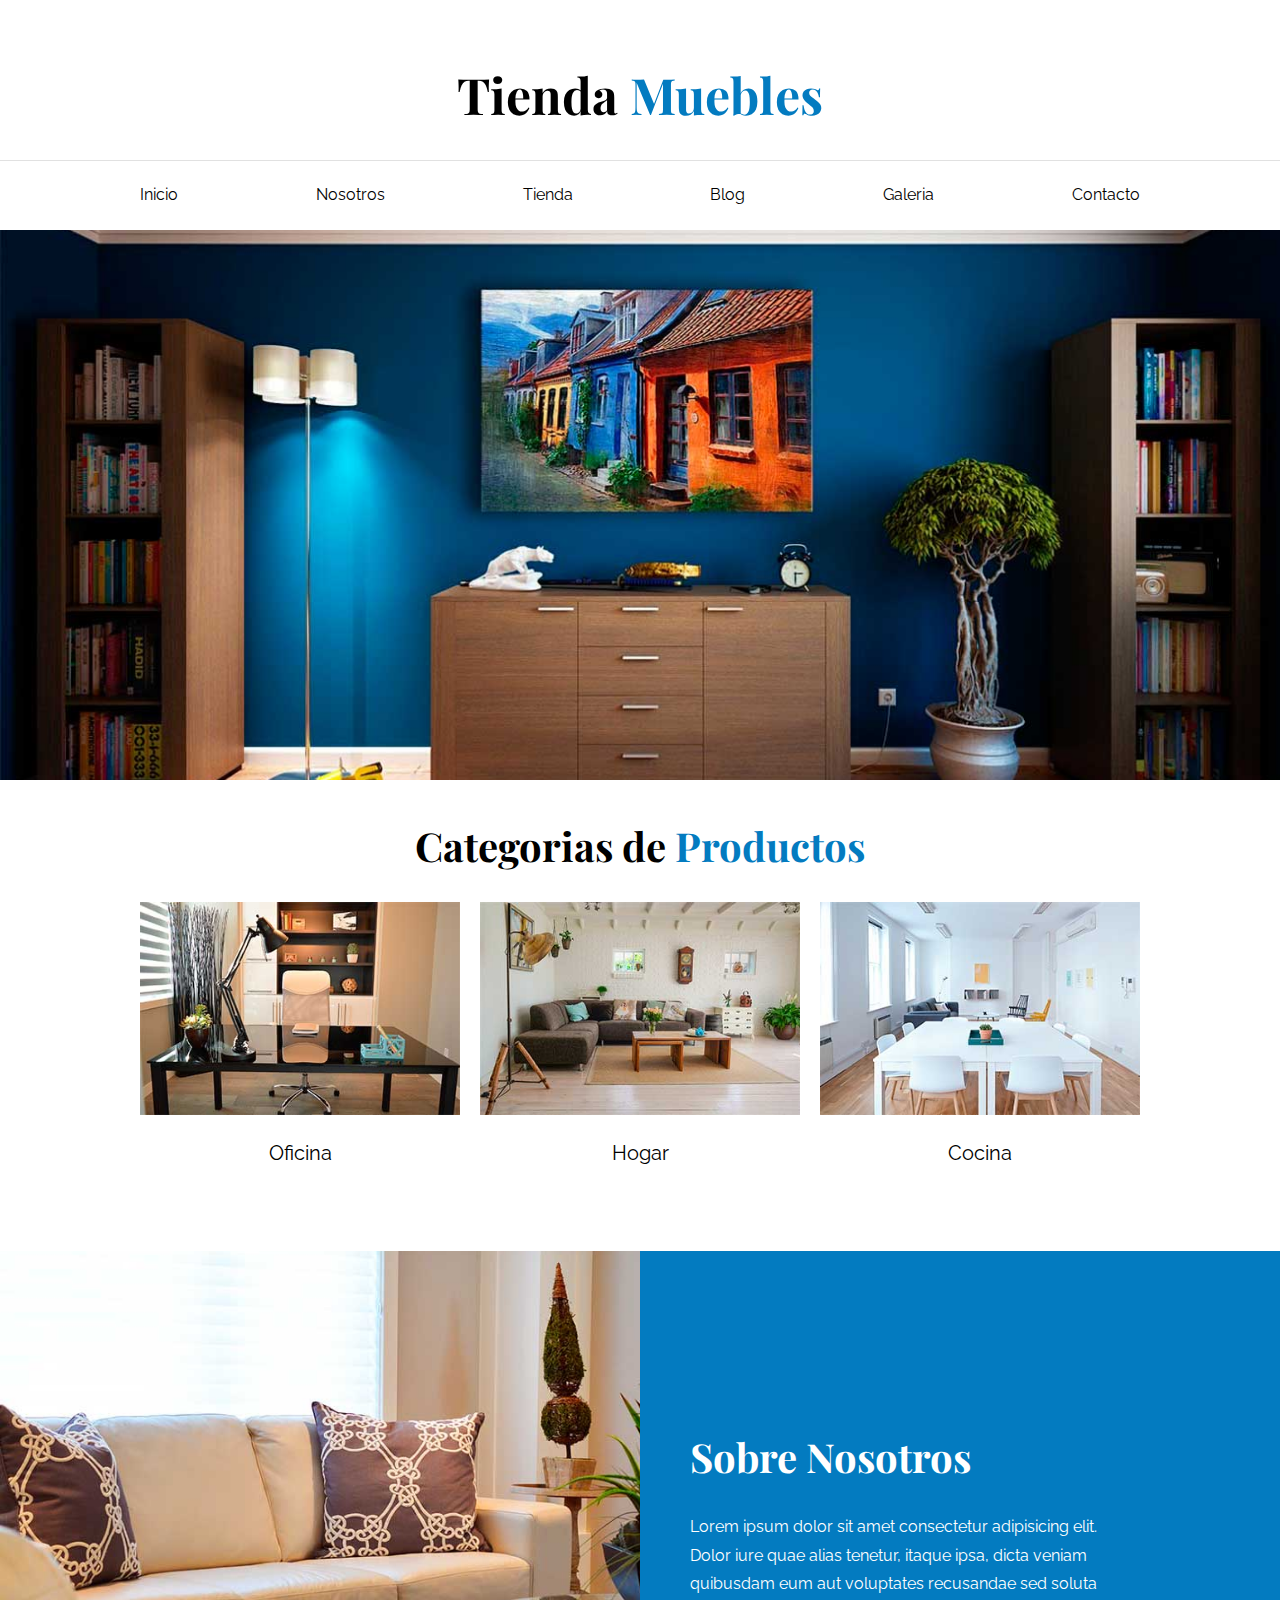
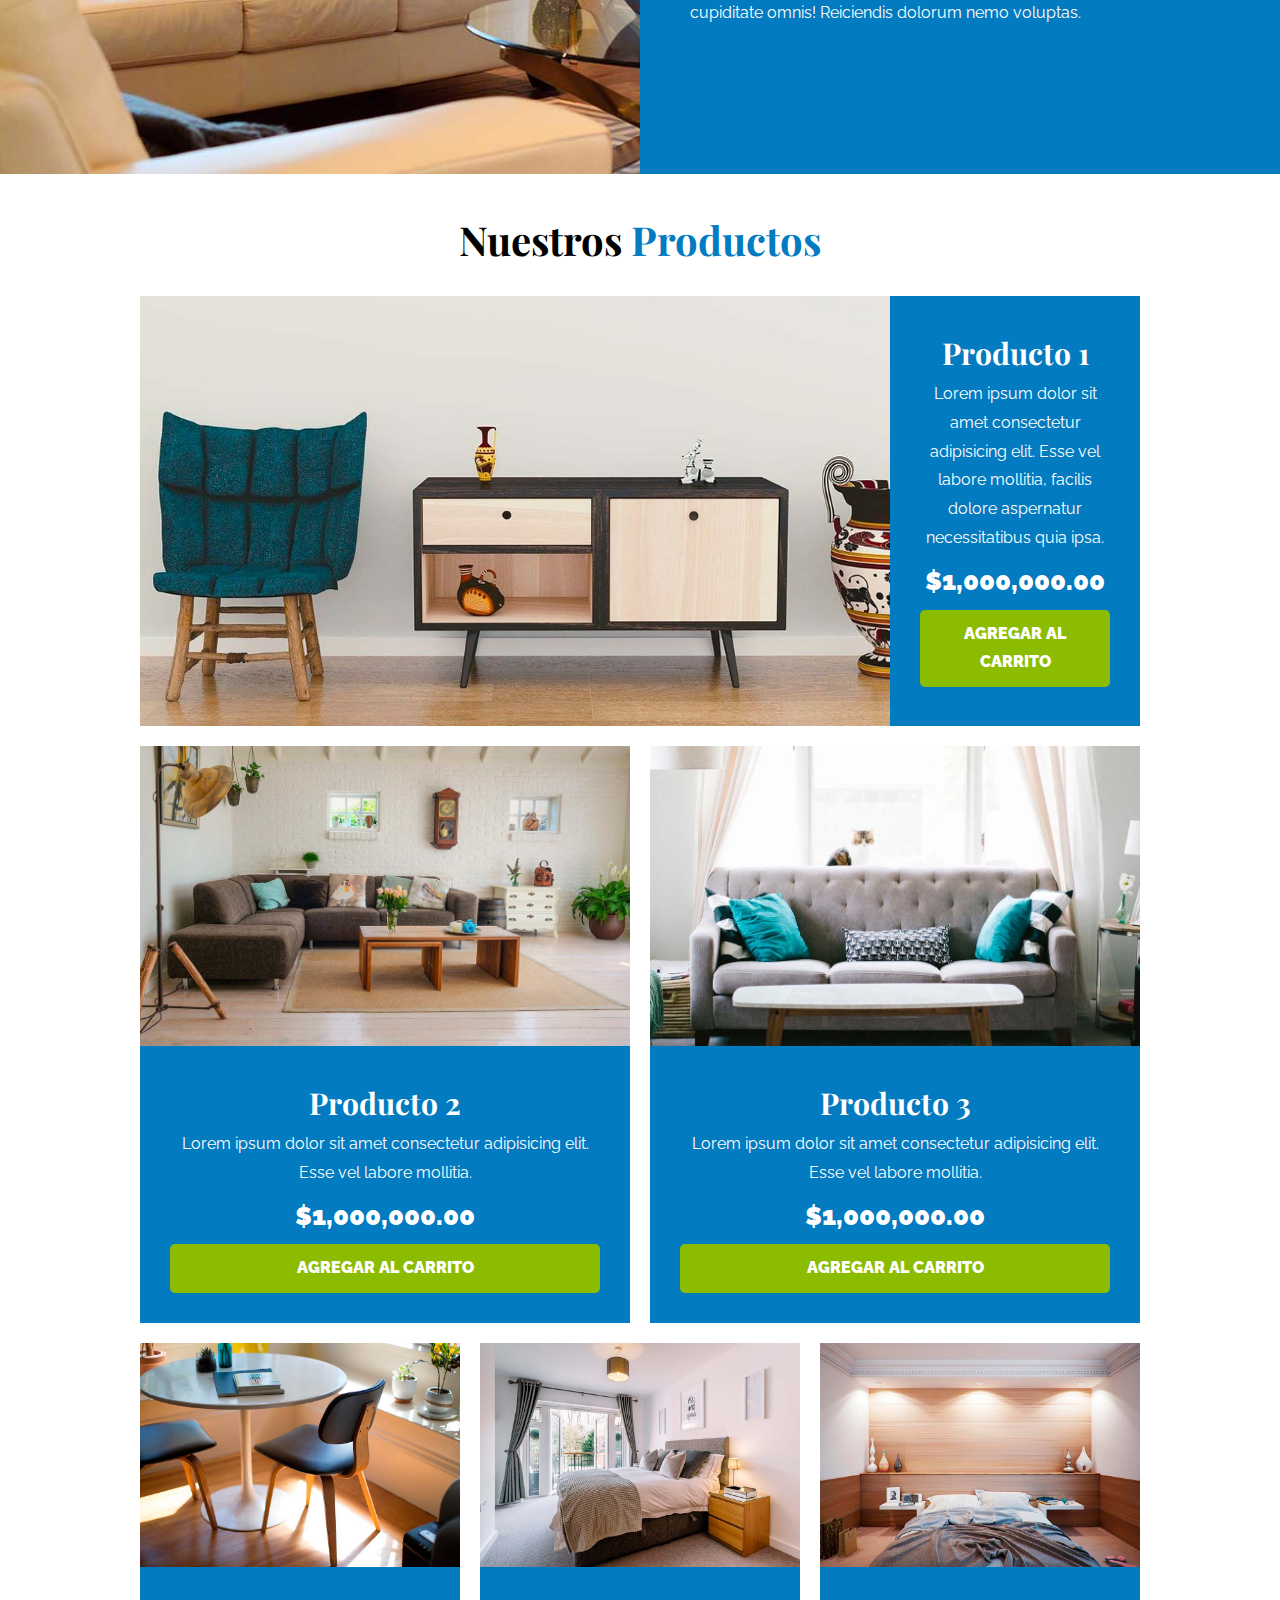
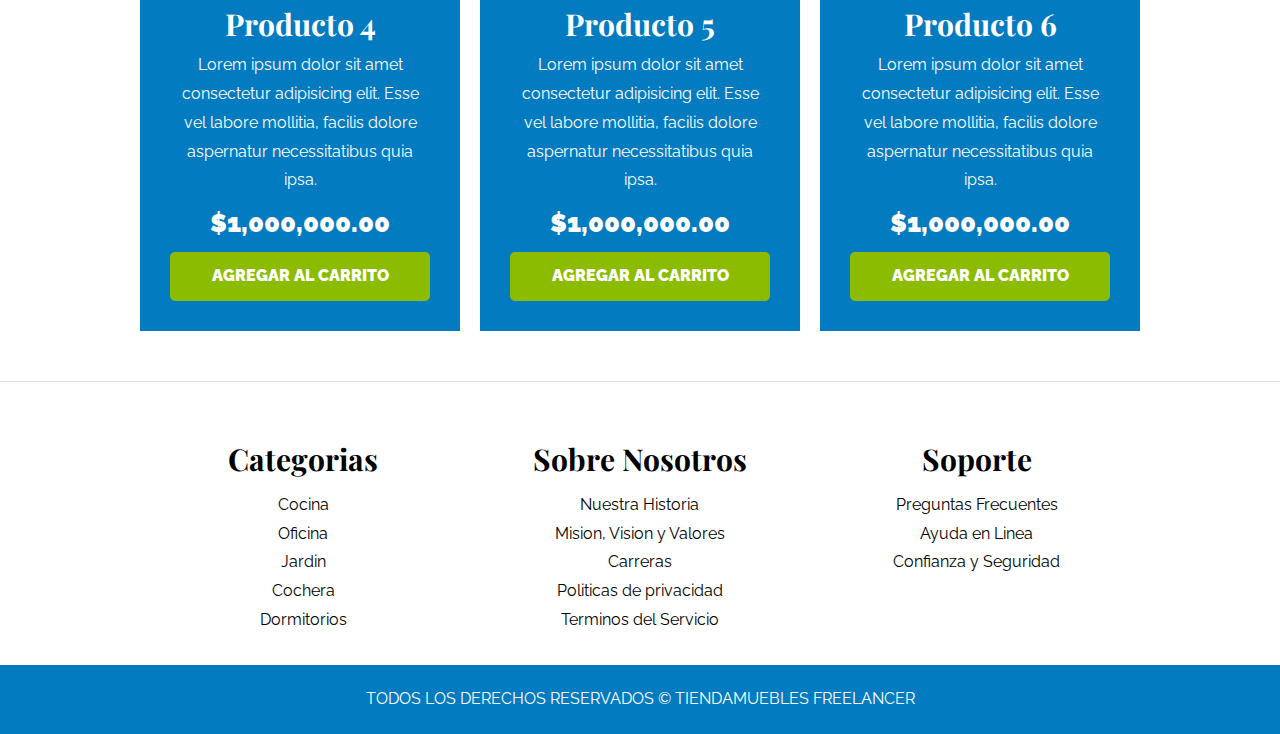
<file: index.html>
<!DOCTYPE html>
<html lang="es">
<head>
    <meta charset="UTF-8">
    <meta http-equiv="X-UA-Compatible" content="IE=edge">
    <meta name="viewport" content="width=device-width, initial-scale=1.0">
    <title>Ecommerce - Home</title>
    <link rel="stylesheet" href="css/normalize.css">
    <link rel="preconnect" href="https://fonts.googleapis.com">
    <link rel="preconnect" href="https://fonts.gstatic.com" crossorigin>
    <link href="https://fonts.googleapis.com/css2?family=Playfair+Display:wght@700&family=Raleway:wght@400;700;900&display=swap" rel="stylesheet">
    <link rel="stylesheet" href="css/styles.css">
</head>
<body>
    <header>
        <a href="index.html">
            <h1 class="nombre-sitio">Tienda <span>Muebles</span></h1>
        </a>
    </header>

    <div class="contenedor-nav">
        <nav class="nav-principal contenedor">
            <a href="index.html">Inicio</a>
            <a href="nosotros.html">Nosotros</a>
            <a href="tienda.html">Tienda</a>
            <a href="blog.html">Blog</a>
            <a href="galeria.html">Galeria</a>
            <a href="contacto.html">Contacto</a>
        </nav>
    </div>
    

    <div class="hero">

    </div>
    
    <section class="contenedor categorias">
        <h2>Categorias de <span>Productos</span></h2>

        <div class="listado-categorias">
            <div class="categoria">
                <img src="img/categoria1.jpg" alt="Categoria 1">
                <a href="#">Oficina</a>
            </div>
            
            <div class="categoria">
                <img src="img/categoria2.jpg" alt="Categoria 2">
                <a href="#">Hogar</a>
            </div>
            
            <div class="categoria">
                <img src="img/categoria3.jpg" alt="Categoria 3">
                <a href="#">Cocina</a>
            </div>
        </div> <!--Fin de listado categorias-->
    </section>

    <section class="sobre-nosotros">
        <div class="contenedor nosotros-grid">
            <div class="nosotros-texto">
                <h2>Sobre Nosotros</h2>
                <p>Lorem ipsum dolor sit amet consectetur adipisicing elit. Dolor iure quae alias tenetur, itaque ipsa, dicta veniam quibusdam eum aut voluptates recusandae sed soluta cupiditate omnis! Reiciendis dolorum nemo voluptas.</p>
            </div>
        </div>
    </section>

    <main class="contenido-principal contenedor">
        <h2 class="text-center">Nuestros <span>Productos</span></h2>
        <div class="listado-productos">
            <div class="producto">
                <img src="img/producto1.jpg" alt="Imagen Producto">
                <div class="texto-producto">
                    <h3>Producto 1</h3>
                    <p>Lorem ipsum dolor sit amet consectetur adipisicing elit. Esse vel labore mollitia, facilis dolore aspernatur necessitatibus quia ipsa.</p>
                    <p class="precio">$1,000,000.00</p>

                    <a class="btn" href="#">Agregar al Carrito</a>
                </div> <!--Contenido producto-->
            </div> <!--producto-->

            <div class="producto">
                <img src="img/producto2.jpg" alt="Imagen Producto">
                <div class="texto-producto">
                    <h3>Producto 2</h3>
                    <p>Lorem ipsum dolor sit amet consectetur adipisicing elit. Esse vel labore mollitia.</p>
                    <p class="precio">$1,000,000.00</p>

                    <a class="btn" href="#">Agregar al Carrito</a>
                </div><!--Contenido del producto-->
            </div> <!--producto-->

            <div class="producto">
                <img src="img/producto3.jpg" alt="Imagen Producto">
                <div class="texto-producto">
                    <h3>Producto 3</h3>
                    <p>Lorem ipsum dolor sit amet consectetur adipisicing elit. Esse vel labore mollitia.</p>
                    <p class="precio">$1,000,000.00</p>

                    <a class="btn" href="#">Agregar al Carrito</a>
                </div><!--Contenido del producto-->
            </div> <!--producto-->

            <div class="producto">
                <img src="img/producto4.jpg" alt="Imagen Producto">
                <div class="texto-producto">
                    <h3>Producto 4</h3>
                    <p>Lorem ipsum dolor sit amet consectetur adipisicing elit. Esse vel labore mollitia, facilis dolore aspernatur necessitatibus quia ipsa.</p>
                    <p class="precio">$1,000,000.00</p>

                    <a class="btn" href="#">Agregar al Carrito</a>
                </div> <!--contenido producto-->
            </div> <!--producto-->

            <div class="producto">
                <img src="img/producto5.jpg" alt="Imagen Producto">
                <div class="texto-producto">
                    <h3>Producto 5</h3>
                    <p>Lorem ipsum dolor sit amet consectetur adipisicing elit. Esse vel labore mollitia, facilis dolore aspernatur necessitatibus quia ipsa.</p>
                    <p class="precio">$1,000,000.00</p>

                    <a class="btn" href="#">Agregar al Carrito</a>
                </div><!--Contenido del producto-->
            </div> <!--producto-->

            <div class="producto">
                <img src="img/producto6.jpg" alt="Imagen Producto">
                <div class="texto-producto">
                    <h3>Producto 6</h3>
                    <p>Lorem ipsum dolor sit amet consectetur adipisicing elit. Esse vel labore mollitia, facilis dolore aspernatur necessitatibus quia ipsa.</p>
                    <p class="precio">$1,000,000.00</p>

                    <a class="btn" href="#">Agregar al Carrito</a>
                </div>
            </div> <!--Contenido del producto-->
        </div> <!--Contenedor de productos-->
    </main>

    <footer class="site-footer">
        <div class="contenedor grid-footer">
            <div>
                <h3>Categorias</h3>
                <nav class="footer-menu">
                    <a href="#">Cocina</a>
                    <a href="#">Oficina</a>
                    <a href="#">Jardin</a>
                    <a href="#">Cochera</a>
                    <a href="#">Dormitorios</a>
                </nav>
            </div>
    
            <div>
                <h3>Sobre Nosotros</h3>
                <nav class="footer-menu">
                    <a href="#">Nuestra Historia</a>
                    <a href="#">Mision, Vision y Valores</a>
                    <a href="#">Carreras</a>
                    <a href="#">Politicas de privacidad</a>
                    <a href="#">Terminos del Servicio</a>
                </nav>
            </div>

            <div>
                <h3>Soporte</h3>
                <nav class="footer-menu">
                    <a href="#">Preguntas Frecuentes</a>
                    <a href="#">Ayuda en Linea</a>
                    <a href="#">Confianza y Seguridad</a>
                </nav>
            </div>
        </div>
        
        <p class="copy">Todos los derechos reservados © TiendaMuebles Freelancer</p>
    </footer>

</body>
</html>
</file>
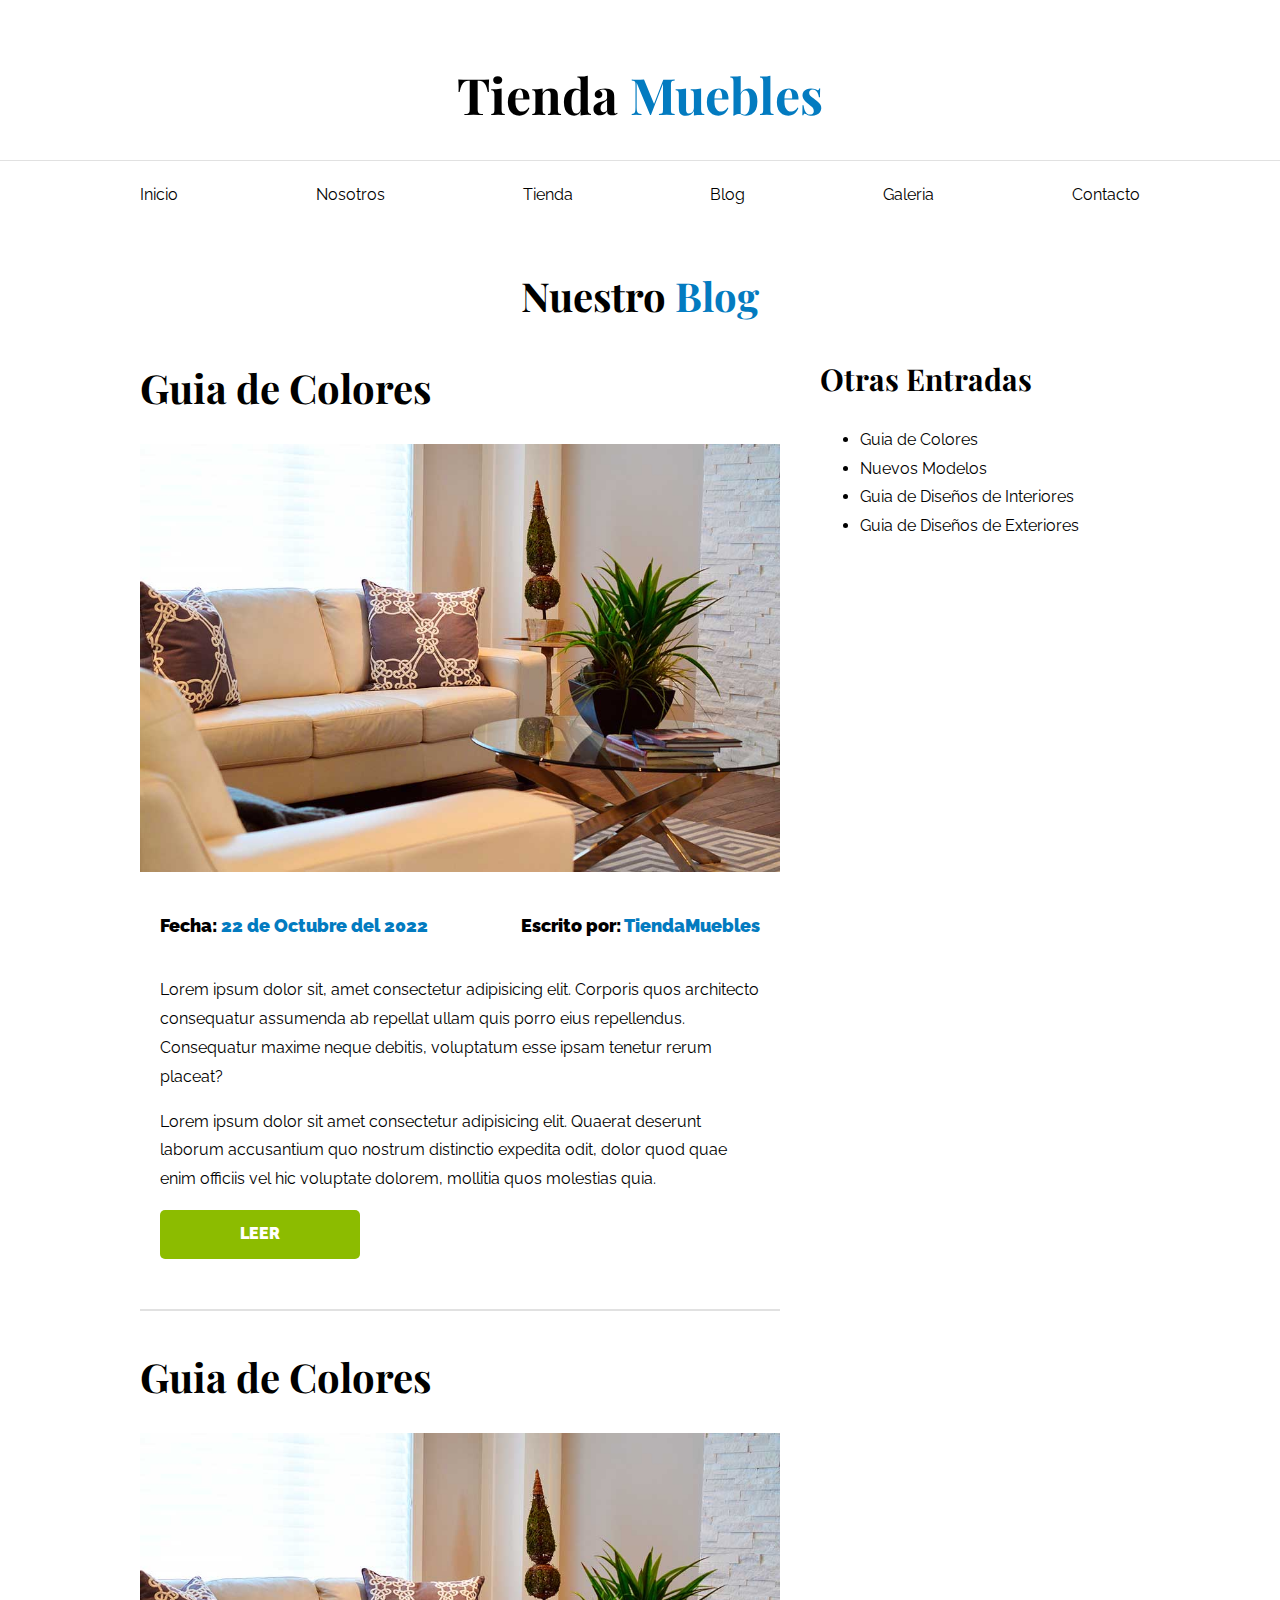
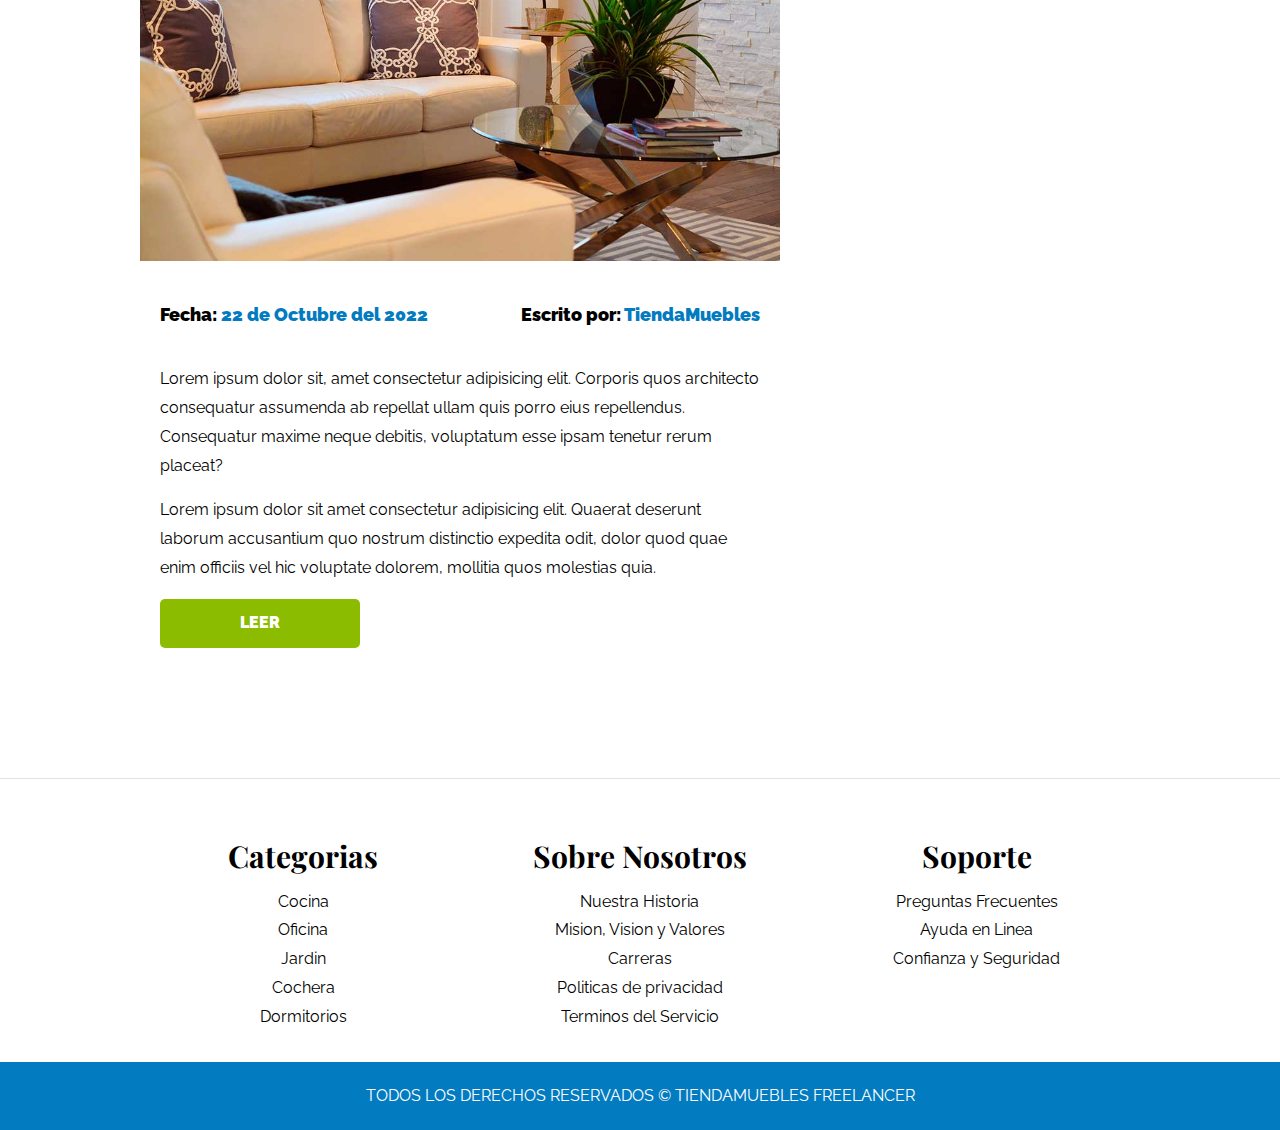
<file: blog.html>
<!DOCTYPE html>
<html lang="es">
<head>
    <meta charset="UTF-8">
    <meta http-equiv="X-UA-Compatible" content="IE=edge">
    <meta name="viewport" content="width=device-width, initial-scale=1.0">
    <title>Ecommerce - Blog</title>
    <link rel="stylesheet" href="css/normalize.css">
    <link rel="preconnect" href="https://fonts.googleapis.com">
    <link rel="preconnect" href="https://fonts.gstatic.com" crossorigin>
    <link href="https://fonts.googleapis.com/css2?family=Playfair+Display:wght@700&family=Raleway:wght@400;700;900&display=swap" rel="stylesheet">
    <link rel="stylesheet" href="css/styles.css">
</head>
<body>
    <header>
        <a href="index.html">
            <h1 class="nombre-sitio">Tienda <span>Muebles</span></h1>
        </a>
    </header>

    <div class="contenedor-nav">
        <nav class="nav-principal contenedor">
            <a href="index.html">Inicio</a>
            <a href="nosotros.html">Nosotros</a>
            <a href="tienda.html">Tienda</a>
            <a href="blog.html">Blog</a>
            <a href="galeria.html">Galeria</a>
            <a href="contacto.html">Contacto</a>
        </nav>
    </div>

    <main class="contenido-principal contenedor">
        <h2 class="text-center">Nuestro <span>Blog</span></h2>

        <section class="contenedor-blog">
            <div class="contenido-blog">
                <article class="entrada">
                    <h2>Guia de Colores</h2>

                    <div class="entrada-img">
                        <img src="img/nosotros.jpg" alt="Imagen Blog">
                    </div>

                    <div class="contenido-entrada">
                        <div class="entrada-datos">
                            <p>Fecha: <span>22 de Octubre del 2022</span></p>
                            <p>Escrito por: <span>TiendaMuebles</span></p>
                        </div>
                   
                        <div class="entrada-texto">
                            <p>Lorem ipsum dolor sit, amet consectetur adipisicing elit. Corporis quos architecto consequatur assumenda ab repellat ullam quis porro eius repellendus. Consequatur maxime neque debitis, voluptatum esse ipsam tenetur rerum placeat?</p>

                            <p>Lorem ipsum dolor sit amet consectetur adipisicing elit. Quaerat deserunt laborum accusantium quo nostrum distinctio expedita odit, dolor quod quae enim officiis vel hic voluptate dolorem, mollitia quos molestias quia.</p>
                        </div>
                        <a href="entrada.html" class="btn max-width-20">Leer</a>
                    </div>   
                </article>

                <article class="entrada">
                    <h2>Guia de Colores</h2>

                    <div class="entrada-img">
                        <img src="img/nosotros.jpg" alt="Imagen Blog">
                    </div>

                    <div class="contenido-entrada">
                        <div class="entrada-datos">
                            <p>Fecha: <span>22 de Octubre del 2022</span></p>
                            <p>Escrito por: <span>TiendaMuebles</span></p>
                        </div>

                        <div class="entrada-texto">
                            <p>Lorem ipsum dolor sit, amet consectetur adipisicing elit. Corporis quos architecto consequatur assumenda ab repellat ullam quis porro eius repellendus. Consequatur maxime neque debitis, voluptatum esse ipsam tenetur rerum placeat?</p>

                            <p>Lorem ipsum dolor sit amet consectetur adipisicing elit. Quaerat deserunt laborum accusantium quo nostrum distinctio expedita odit, dolor quod quae enim officiis vel hic voluptate dolorem, mollitia quos molestias quia.</p>
                        </div>

                        <a href="entrada.html" class="btn max-width-20">Leer</a>   
                    </div>
                </article>
            </div>

            <aside class="sidebar">
                <h3>Otras Entradas</h3>
                <ul>
                    <li>
                        <a href="Entrada.html">Guia de Colores</a>
                    </li>
                    <li>
                        <a href="Entrada.html">Nuevos Modelos</a>
                    </li>
                    <li>
                        <a href="Entrada.html">Guia de Diseños de Interiores</a>
                    </li>
                    <li>
                        <a href="Entrada.html">Guia de Diseños de Exteriores</a>
                    </li>
                </ul>
            </aside>
        </section>
    </main>

    <footer class="site-footer">
        <div class="contenedor grid-footer">
            <div>
                <h3>Categorias</h3>
                <nav class="footer-menu">
                    <a href="#">Cocina</a>
                    <a href="#">Oficina</a>
                    <a href="#">Jardin</a>
                    <a href="#">Cochera</a>
                    <a href="#">Dormitorios</a>
                </nav>
            </div>
    
            <div>
                <h3>Sobre Nosotros</h3>
                <nav class="footer-menu">
                    <a href="#">Nuestra Historia</a>
                    <a href="#">Mision, Vision y Valores</a>
                    <a href="#">Carreras</a>
                    <a href="#">Politicas de privacidad</a>
                    <a href="#">Terminos del Servicio</a>
                </nav>
            </div>

            <div>
                <h3>Soporte</h3>
                <nav class="footer-menu">
                    <a href="#">Preguntas Frecuentes</a>
                    <a href="#">Ayuda en Linea</a>
                    <a href="#">Confianza y Seguridad</a>
                </nav>
            </div>
        </div>
        
        <p class="copy">Todos los derechos reservados © TiendaMuebles Freelancer</p>
    </footer>

</body>
</html>
</file>
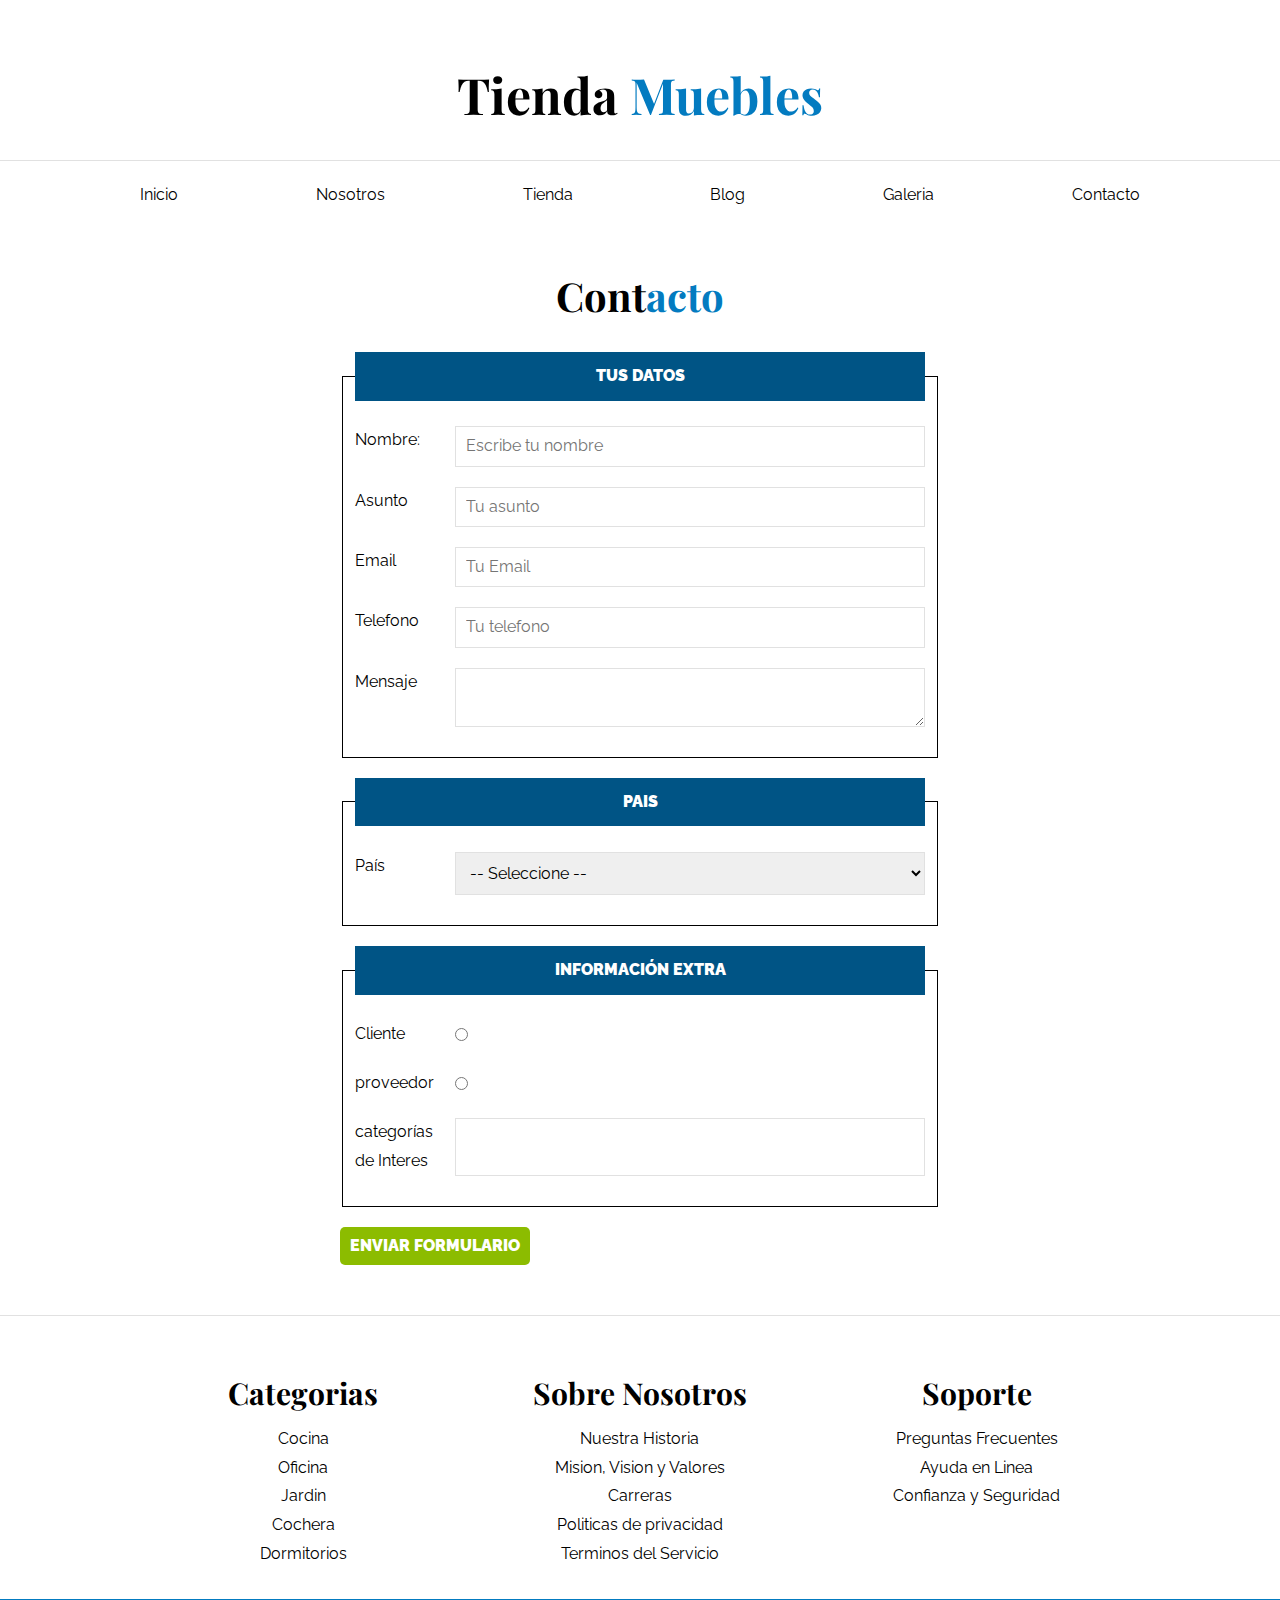
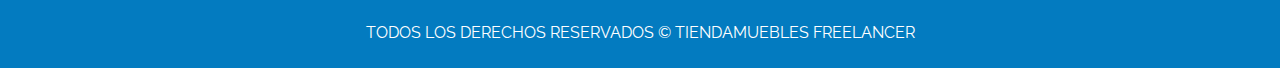
<file: contacto.html>
<!DOCTYPE html>
<html lang="es">
<head>
    <meta charset="UTF-8">
    <meta http-equiv="X-UA-Compatible" content="IE=edge">
    <meta name="viewport" content="width=device-width, initial-scale=1.0">
    <title>Ecommerce - Contacto</title>
    <link rel="stylesheet" href="css/normalize.css">
    <link rel="preconnect" href="https://fonts.googleapis.com">
    <link rel="preconnect" href="https://fonts.gstatic.com" crossorigin>
    <link href="https://fonts.googleapis.com/css2?family=Playfair+Display:wght@700&family=Raleway:wght@400;700;900&display=swap" rel="stylesheet">
    <link rel="stylesheet" href="css/styles.css">
</head>
<body>
    <header>
        <a href="index.html">
            <h1 class="nombre-sitio">Tienda <span>Muebles</span></h1>
        </a>
    </header>

    <div class="contenedor-nav">
        <nav class="nav-principal contenedor">
            <a href="index.html">Inicio</a>
            <a href="nosotros.html">Nosotros</a>
            <a href="tienda.html">Tienda</a>
            <a href="blog.html">Blog</a>
            <a href="galeria.html">Galeria</a>
            <a href="contacto.html">Contacto</a>
        </nav>
    </div>

    <main class="contenido-principal contenedor">
        <h2 class="text-center">Cont<span>acto</span></h2>

        <form class="formulario">
            <fieldset>
                <legend>Tus Datos</legend>
                <div class="campo">
                    <label for="nombre">Nombre:</label>
                    <input type="text" id="nombre" placeholder="Escribe tu nombre" required>
                </div>
                
                <div class="campo">
                    <label for="asunto">Asunto</label>
                    <input type="text" id="asunto" placeholder="Tu asunto">
                </div>

                <div class="campo">
                    <label for="email">Email</label>
                    <input type="email" id="email" placeholder="Tu Email" required>
                </div>

                <div class="campo">
                    <label for="telefono">Telefono</label>
                    <input type="tel" id="telefono" placeholder="Tu telefono">
                </div>

                <div class="campo">
                    <label for="mensaje">Mensaje</label>
                   <textarea id="mensaje"></textarea>
                </div>
            </fieldset>
            
            <fieldset>
                <legend>Pais</legend>
                <div class="campo">
                    <label for="paid">País</label>
                    <select id="pais">
                        <option selected disabled>-- Seleccione --</option>
                        <option>Nicaragua</option>
                        <option>Mexíco</option>
                        <option>España</option>
                        <option>Usa</option>
                    </select>
                </div>
            </fieldset>

            <fieldset>
                <legend>Información Extra</legend>
                    <div class="campo">
                        <label for="cliente">Cliente</label>
                        <input type="radio" name="tipo" id="cliente">
                    </div>

                    <div class="campo">
                        <label for="proveedor">proveedor</label>
                        <input type="radio" name="tipo" id="proveedor">
                    </div>

                    <div class="campo">
                        <label for="categoría">categorías de Interes</label>
                        <input list="categorias" name="categorias">
                        <datalist id="categorias">
                            <option value="Cocina">
                            <option value="Sala">
                            <option value="Sofa">
                            <option value="Cuartos">
                        </datalist>
                    </div>
            </fieldset>

            <input type="submit" class="btn" value="Enviar Formulario">
        </form>
    </main>

    <footer class="site-footer">
        <div class="contenedor grid-footer">
            <div>
                <h3>Categorias</h3>
                <nav class="footer-menu">
                    <a href="#">Cocina</a>
                    <a href="#">Oficina</a>
                    <a href="#">Jardin</a>
                    <a href="#">Cochera</a>
                    <a href="#">Dormitorios</a>
                </nav>
            </div>
    
            <div>
                <h3>Sobre Nosotros</h3>
                <nav class="footer-menu">
                    <a href="#">Nuestra Historia</a>
                    <a href="#">Mision, Vision y Valores</a>
                    <a href="#">Carreras</a>
                    <a href="#">Politicas de privacidad</a>
                    <a href="#">Terminos del Servicio</a>
                </nav>
            </div>

            <div>
                <h3>Soporte</h3>
                <nav class="footer-menu">
                    <a href="#">Preguntas Frecuentes</a>
                    <a href="#">Ayuda en Linea</a>
                    <a href="#">Confianza y Seguridad</a>
                </nav>
            </div>
        </div>
        
        <p class="copy">Todos los derechos reservados © TiendaMuebles Freelancer</p>
    </footer>

</body>
</html>
</file>
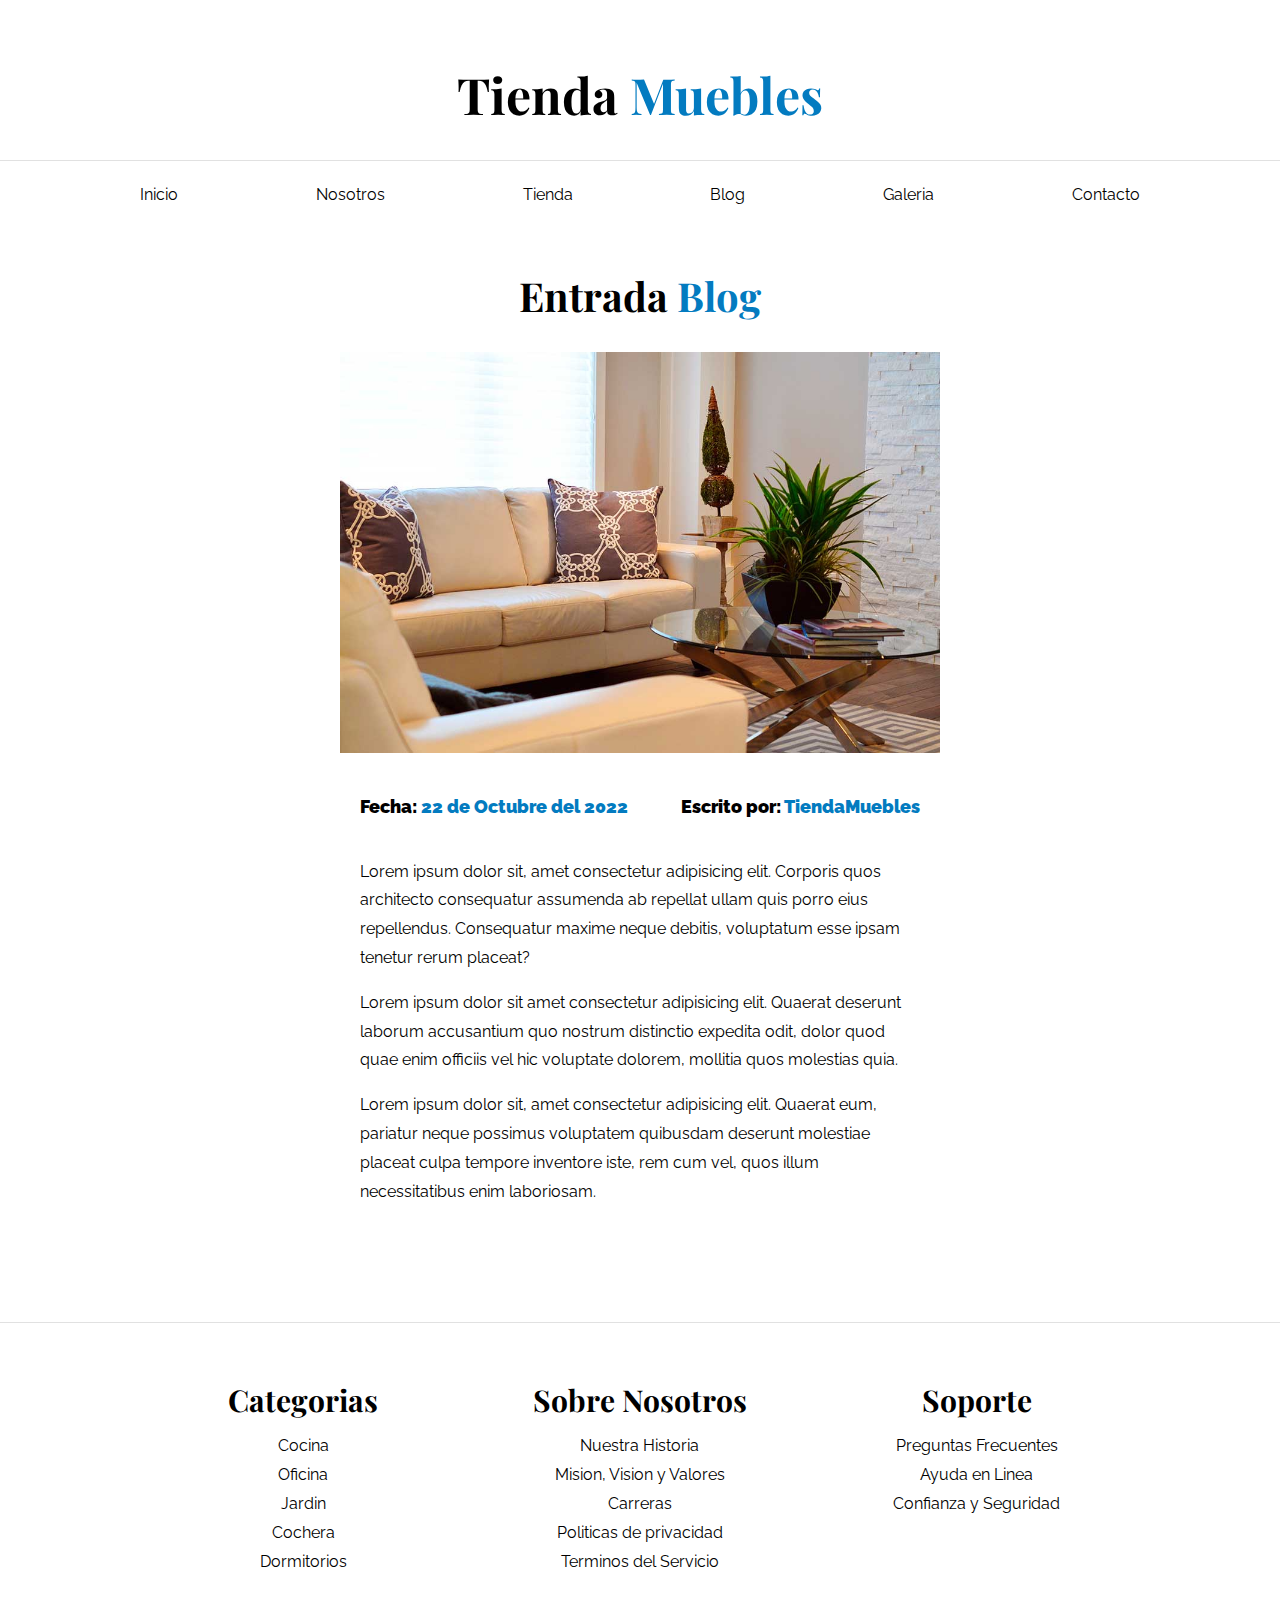
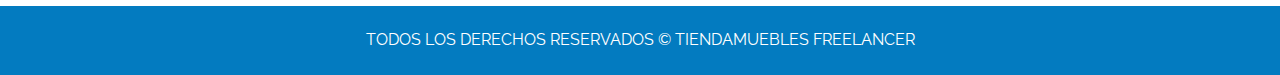
<file: entrada.html>
<!DOCTYPE html>
<html lang="es">
<head>
    <meta charset="UTF-8">
    <meta http-equiv="X-UA-Compatible" content="IE=edge">
    <meta name="viewport" content="width=device-width, initial-scale=1.0">
    <title>Ecommerce - Entrada Blog</title>
    <link rel="stylesheet" href="css/normalize.css">
    <link rel="preconnect" href="https://fonts.googleapis.com">
    <link rel="preconnect" href="https://fonts.gstatic.com" crossorigin>
    <link href="https://fonts.googleapis.com/css2?family=Playfair+Display:wght@700&family=Raleway:wght@400;700;900&display=swap" rel="stylesheet">
    <link rel="stylesheet" href="css/styles.css">
</head>
<body>
    <header>
        <a href="index.html">
            <h1 class="nombre-sitio">Tienda <span>Muebles</span></h1>
        </a>
    </header>

    <div class="contenedor-nav">
        <nav class="nav-principal contenedor">
            <a href="index.html">Inicio</a>
            <a href="nosotros.html">Nosotros</a>
            <a href="tienda.html">Tienda</a>
            <a href="blog.html">Blog</a>
            <a href="galeria.html">Galeria</a>
            <a href="contacto.html">Contacto</a>
        </nav>
    </div>

    <main class="contenido-principal contenedor">
        <h2 class="text-center">Entrada <span>Blog</span></h2>

        <article class="entrada contenido-entrada-blog">
            <div class="entrada-img">
                <img src="img/nosotros.jpg" alt="Imagen Blog">
            </div>

            <div class="contenido-entrada">
                <div class="entrada-datos">
                    <p>Fecha: <span>22 de Octubre del 2022</span></p>
                    <p>Escrito por: <span>TiendaMuebles</span></p>
                </div>
    
                <div class="entrada-texto">
                    <p>Lorem ipsum dolor sit, amet consectetur adipisicing elit. Corporis quos architecto consequatur assumenda ab repellat ullam quis porro eius repellendus. Consequatur maxime neque debitis, voluptatum esse ipsam tenetur rerum placeat?</p>
    
                    <p>Lorem ipsum dolor sit amet consectetur adipisicing elit. Quaerat deserunt laborum accusantium quo nostrum distinctio expedita odit, dolor quod quae enim officiis vel hic voluptate dolorem, mollitia quos molestias quia.</p>
    
                    <p>Lorem ipsum dolor sit, amet consectetur adipisicing elit. Quaerat eum, pariatur neque possimus voluptatem quibusdam deserunt molestiae placeat culpa tempore inventore iste, rem cum vel, quos illum necessitatibus enim laboriosam.</p>
                </div> 
            </div>
        </article>
    </main>

    <footer class="site-footer">
        <div class="contenedor grid-footer">
            <div>
                <h3>Categorias</h3>
                <nav class="footer-menu">
                    <a href="#">Cocina</a>
                    <a href="#">Oficina</a>
                    <a href="#">Jardin</a>
                    <a href="#">Cochera</a>
                    <a href="#">Dormitorios</a>
                </nav>
            </div>
    
            <div>
                <h3>Sobre Nosotros</h3>
                <nav class="footer-menu">
                    <a href="#">Nuestra Historia</a>
                    <a href="#">Mision, Vision y Valores</a>
                    <a href="#">Carreras</a>
                    <a href="#">Politicas de privacidad</a>
                    <a href="#">Terminos del Servicio</a>
                </nav>
            </div>

            <div>
                <h3>Soporte</h3>
                <nav class="footer-menu">
                    <a href="#">Preguntas Frecuentes</a>
                    <a href="#">Ayuda en Linea</a>
                    <a href="#">Confianza y Seguridad</a>
                </nav>
            </div>
        </div>
        
        <p class="copy">Todos los derechos reservados © TiendaMuebles Freelancer</p>
    </footer>

</body>
</html>
</file>
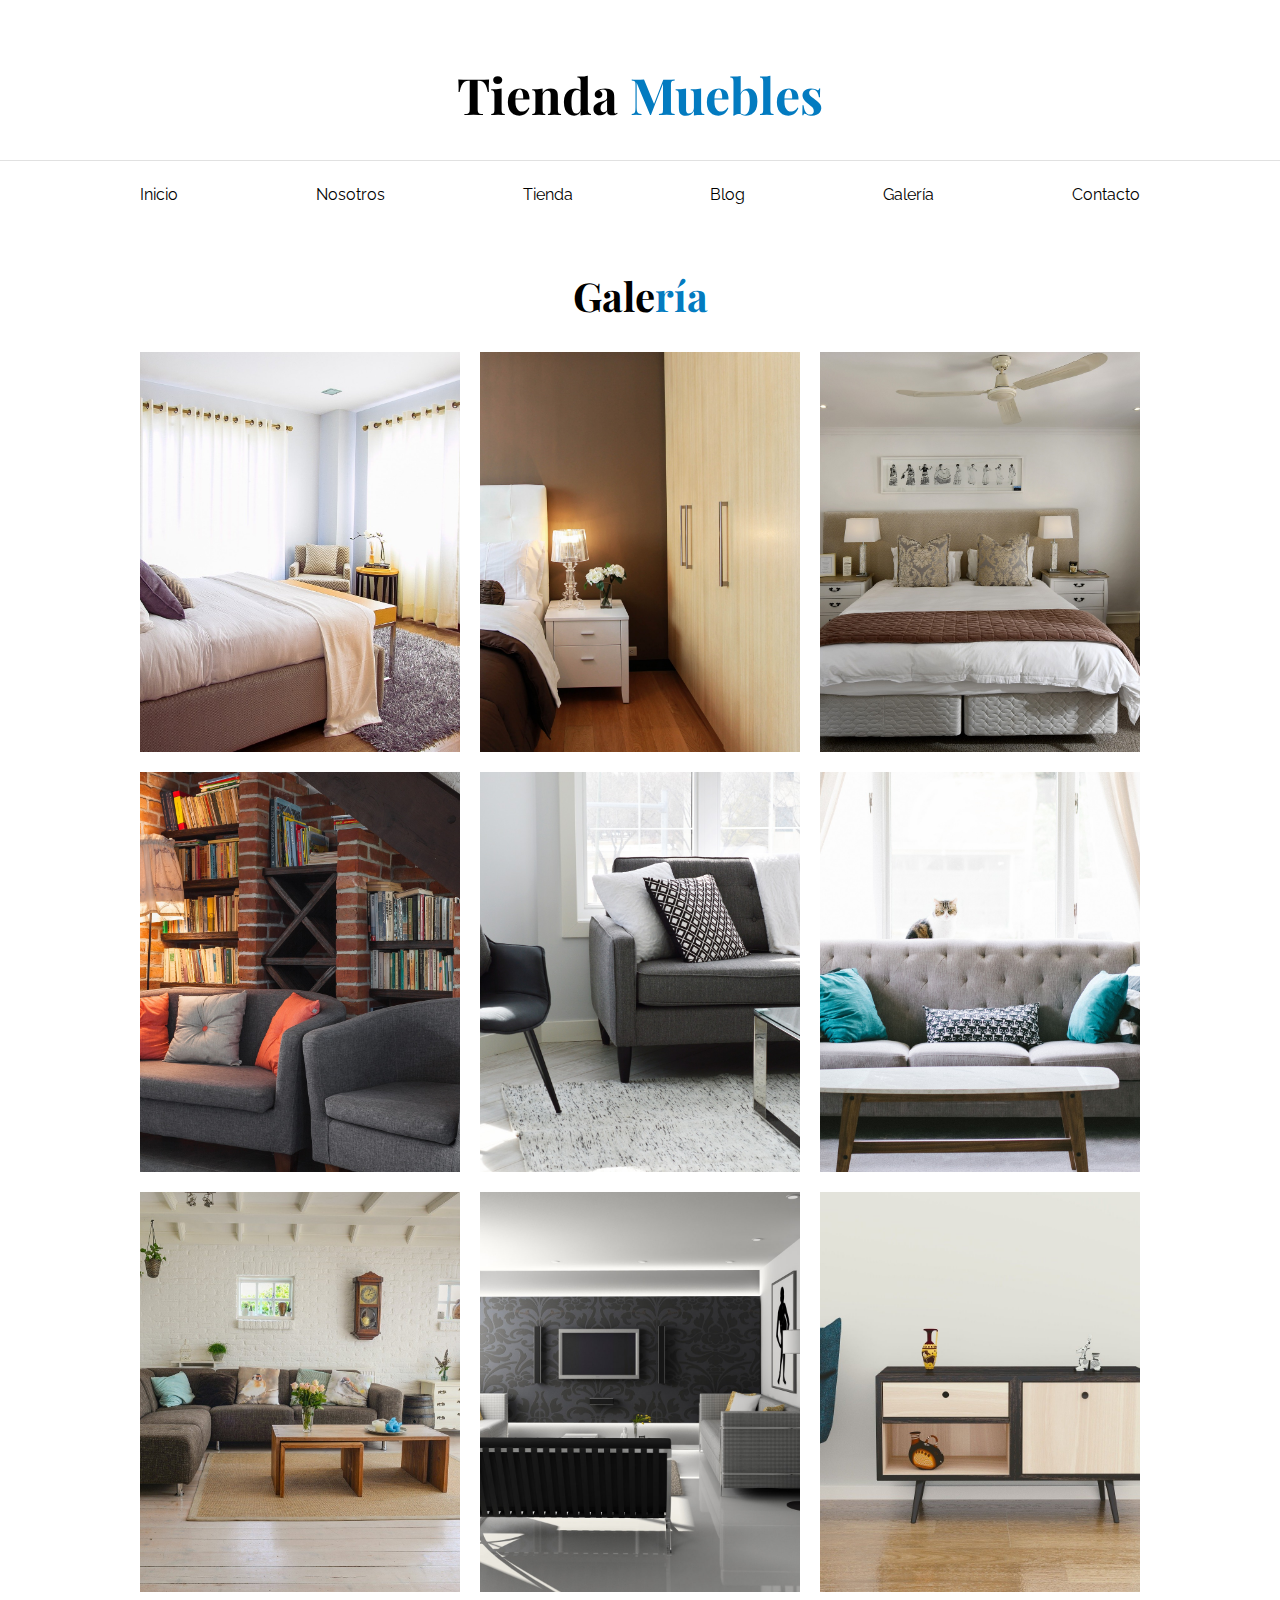
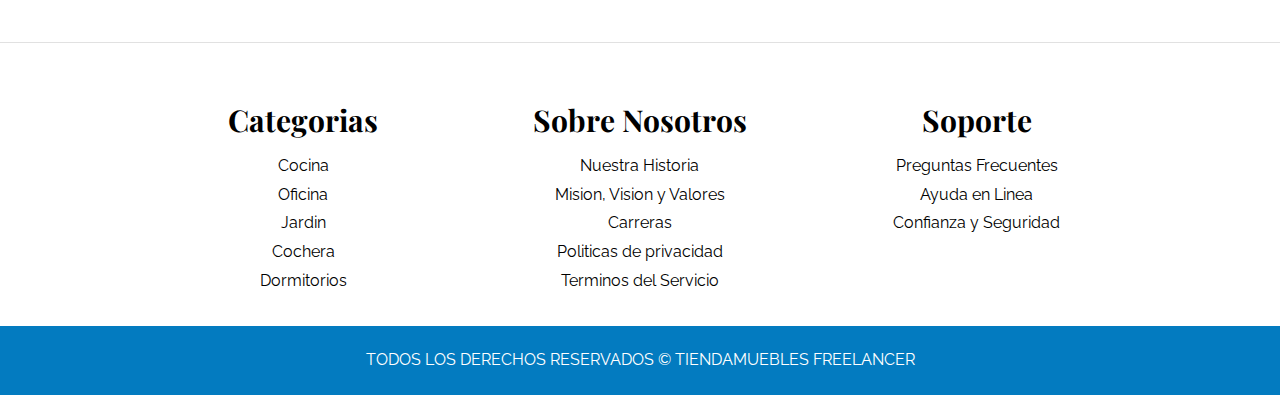
<file: galeria.html>
<!DOCTYPE html>
<html lang="es">
<head>
    <meta charset="UTF-8">
    <meta http-equiv="X-UA-Compatible" content="IE=edge">
    <meta name="viewport" content="width=device-width, initial-scale=1.0">
    <link rel="stylesheet" href="css/normalize.css">
    <link rel="preconnect" href="https://fonts.googleapis.com">
    <title>Ecommerce - Galería</title>
    <link rel="preconnect" href="https://fonts.gstatic.com" crossorigin>
    <link href="https://fonts.googleapis.com/css2?family=Playfair+Display:wght@700&family=Raleway:wght@400;700;900&display=swap" rel="stylesheet">
    <link rel="stylesheet" href="css/styles.css">
</head>
<body>
    <header>
        <a href="index.html">
            <h1 class="nombre-sitio">Tienda <span>Muebles</span></h1>
        </a>
    </header>

    <div class="contenedor-nav">
        <nav class="nav-principal contenedor">
            <a href="index.html">Inicio</a>
            <a href="nosotros.html">Nosotros</a>
            <a href="tienda.html">Tienda</a>
            <a href="blog.html">Blog</a>
            <a href="galeria.html">Galería</a>
            <a href="contacto.html">Contacto</a>
        </nav>
    </div>

    <main class="contenido-principal contenedor">
        <h2 class="text-center">Gale<span>ría</span></h2>
        
        <ul class="galeria">
            <li>
                <a href="img/galeria_01.jpg">
                    <img src="img/galeria_01.jpg" alt="Galeria imagen">
                </a>
            </li>

            <li>
                <a href="img/galeria_02.jpg">
                    <img src="img/galeria_02.jpg" alt="Galeria imagen">
                </a>
            </li>

            <li>
                <a href="img/galeria_03.jpg">
                    <img src="img/galeria_03.jpg" alt="Galeria imagen">
                </a>
            </li>

            <li>
                <a href="img/galeria_04.jpg">
                    <img src="img/galeria_04.jpg" alt="Galeria imagen">
                </a>
            </li>

            <li>
                <a href="img/galeria_05.jpg">
                    <img src="img/galeria_05.jpg" alt="Galeria imagen">
                </a>
            </li>

            <li>
                <a href="img/galeria_06.jpg">
                    <img src="img/galeria_06.jpg" alt="Galeria imagen">
                </a>
            </li>

            <li>
                <a href="img/galeria_07.jpg">
                    <img src="img/galeria_07.jpg" alt="Galeria imagen">
                </a>
            </li>

            <li>
                <a href="img/galeria_08.jpg">
                    <img src="img/galeria_08.jpg" alt="Galeria imagen">
                </a>
            </li>

            <li>
                <a href="img/galeria_09.jpg">
                    <img src="img/galeria_09.jpg" alt="Galeria imagen">
                </a>
            </li>
        </ul>
    </main>

    <footer class="site-footer">
        <div class="contenedor grid-footer">
            <div>
                <h3>Categorias</h3>
                <nav class="footer-menu">
                    <a href="#">Cocina</a>
                    <a href="#">Oficina</a>
                    <a href="#">Jardin</a>
                    <a href="#">Cochera</a>
                    <a href="#">Dormitorios</a>
                </nav>
            </div>
    
            <div>
                <h3>Sobre Nosotros</h3>
                <nav class="footer-menu">
                    <a href="#">Nuestra Historia</a>
                    <a href="#">Mision, Vision y Valores</a>
                    <a href="#">Carreras</a>
                    <a href="#">Politicas de privacidad</a>
                    <a href="#">Terminos del Servicio</a>
                </nav>
            </div>

            <div>
                <h3>Soporte</h3>
                <nav class="footer-menu">
                    <a href="#">Preguntas Frecuentes</a>
                    <a href="#">Ayuda en Linea</a>
                    <a href="#">Confianza y Seguridad</a>
                </nav>
            </div>
        </div>
        
        <p class="copy">Todos los derechos reservados © TiendaMuebles Freelancer</p>
    </footer>

</body>
</html>
</file>
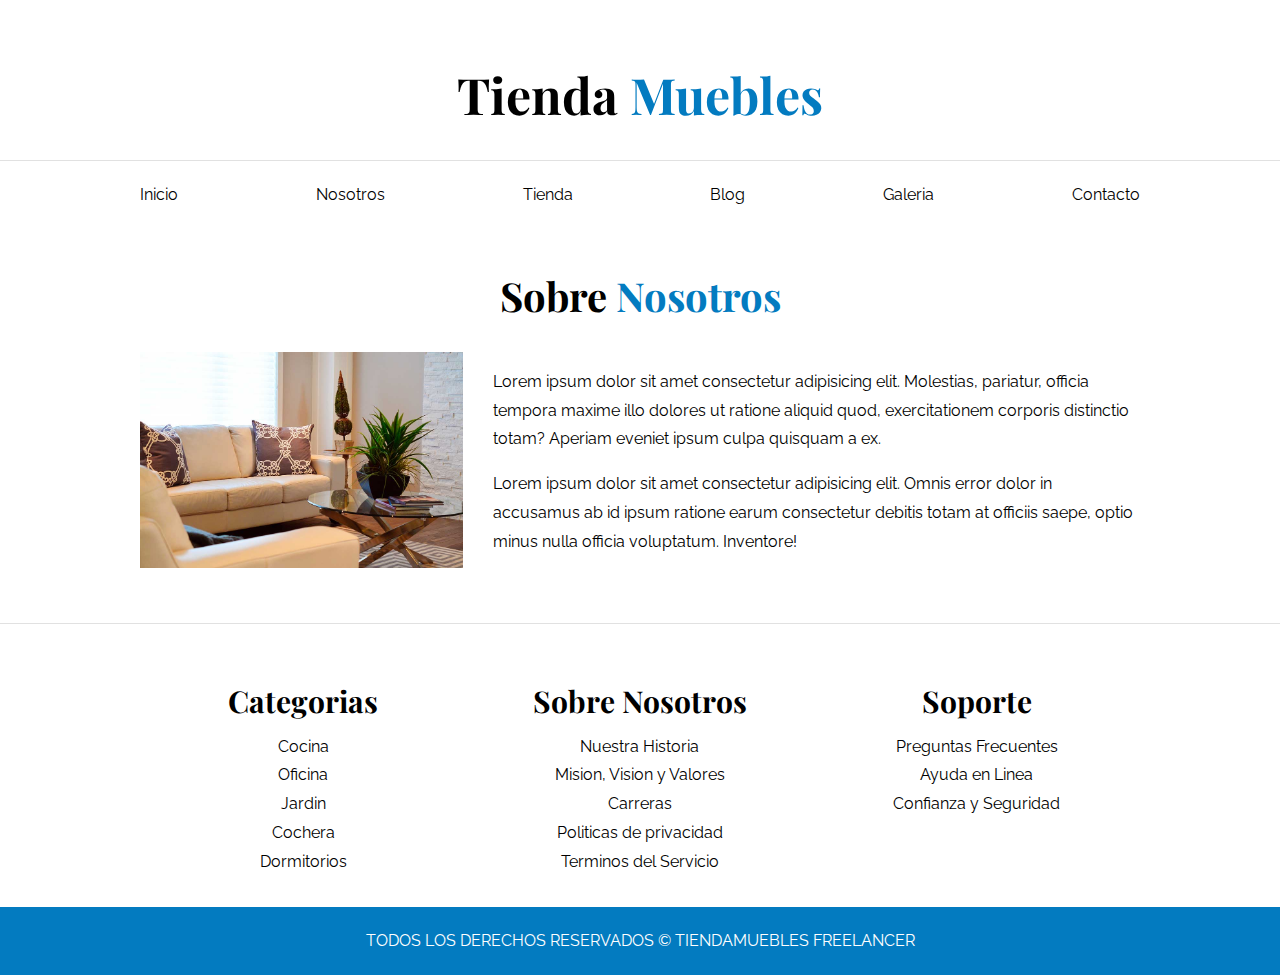
<file: nosotros.html>
<!DOCTYPE html>
<html lang="es">
<head>
    <meta charset="UTF-8">
    <meta http-equiv="X-UA-Compatible" content="IE=edge">
    <meta name="viewport" content="width=device-width, initial-scale=1.0">
    <title>Ecommerce - Nosotros</title>
    <link rel="stylesheet" href="css/normalize.css">
    <link rel="preconnect" href="https://fonts.googleapis.com">
    <link rel="preconnect" href="https://fonts.gstatic.com" crossorigin>
    <link href="https://fonts.googleapis.com/css2?family=Playfair+Display:wght@700&family=Raleway:wght@400;700;900&display=swap" rel="stylesheet">
    <link rel="stylesheet" href="css/styles.css">
</head>
<body>
    <header>
        <a href="index.html">
            <h1 class="nombre-sitio">Tienda <span>Muebles</span></h1>
        </a>
    </header>

    <div class="contenedor-nav">
        <nav class="nav-principal contenedor">
            <a href="index.html">Inicio</a>
            <a href="nosotros.html">Nosotros</a>
            <a href="tienda.html">Tienda</a>
            <a href="blog.html">Blog</a>
            <a href="galeria.html">Galeria</a>
            <a href="contacto.html">Contacto</a>
        </nav>
    </div>

    <main class="contenido-principal contenedor">
        <h2 class="text-center">Sobre <span>Nosotros</span></h2>

        <div class="contenido-nosotros">
            <div class="imagen-nosotros">
                <img src="img/nosotros.jpg" alt="Nosotros">
            </div>

            <div class="info-nosotros">
                <p>Lorem ipsum dolor sit amet consectetur adipisicing elit. Molestias, pariatur, officia tempora maxime illo dolores ut ratione aliquid quod, exercitationem corporis distinctio totam? Aperiam eveniet ipsum culpa quisquam a ex.</p>

                <p>Lorem ipsum dolor sit amet consectetur adipisicing elit. Omnis error dolor in accusamus ab id ipsum ratione earum consectetur debitis totam at officiis saepe, optio minus nulla officia voluptatum. Inventore!</p>
            </div>
        </div>
    </main>

    <footer class="site-footer">
        <div class="contenedor grid-footer">
            <div>
                <h3>Categorias</h3>
                <nav class="footer-menu">
                    <a href="#">Cocina</a>
                    <a href="#">Oficina</a>
                    <a href="#">Jardin</a>
                    <a href="#">Cochera</a>
                    <a href="#">Dormitorios</a>
                </nav>
            </div>
    
            <div>
                <h3>Sobre Nosotros</h3>
                <nav class="footer-menu">
                    <a href="#">Nuestra Historia</a>
                    <a href="#">Mision, Vision y Valores</a>
                    <a href="#">Carreras</a>
                    <a href="#">Politicas de privacidad</a>
                    <a href="#">Terminos del Servicio</a>
                </nav>
            </div>

            <div>
                <h3>Soporte</h3>
                <nav class="footer-menu">
                    <a href="#">Preguntas Frecuentes</a>
                    <a href="#">Ayuda en Linea</a>
                    <a href="#">Confianza y Seguridad</a>
                </nav>
            </div>
        </div>
        
        <p class="copy">Todos los derechos reservados © TiendaMuebles Freelancer</p>
    </footer>

</body>
</html>
</file>
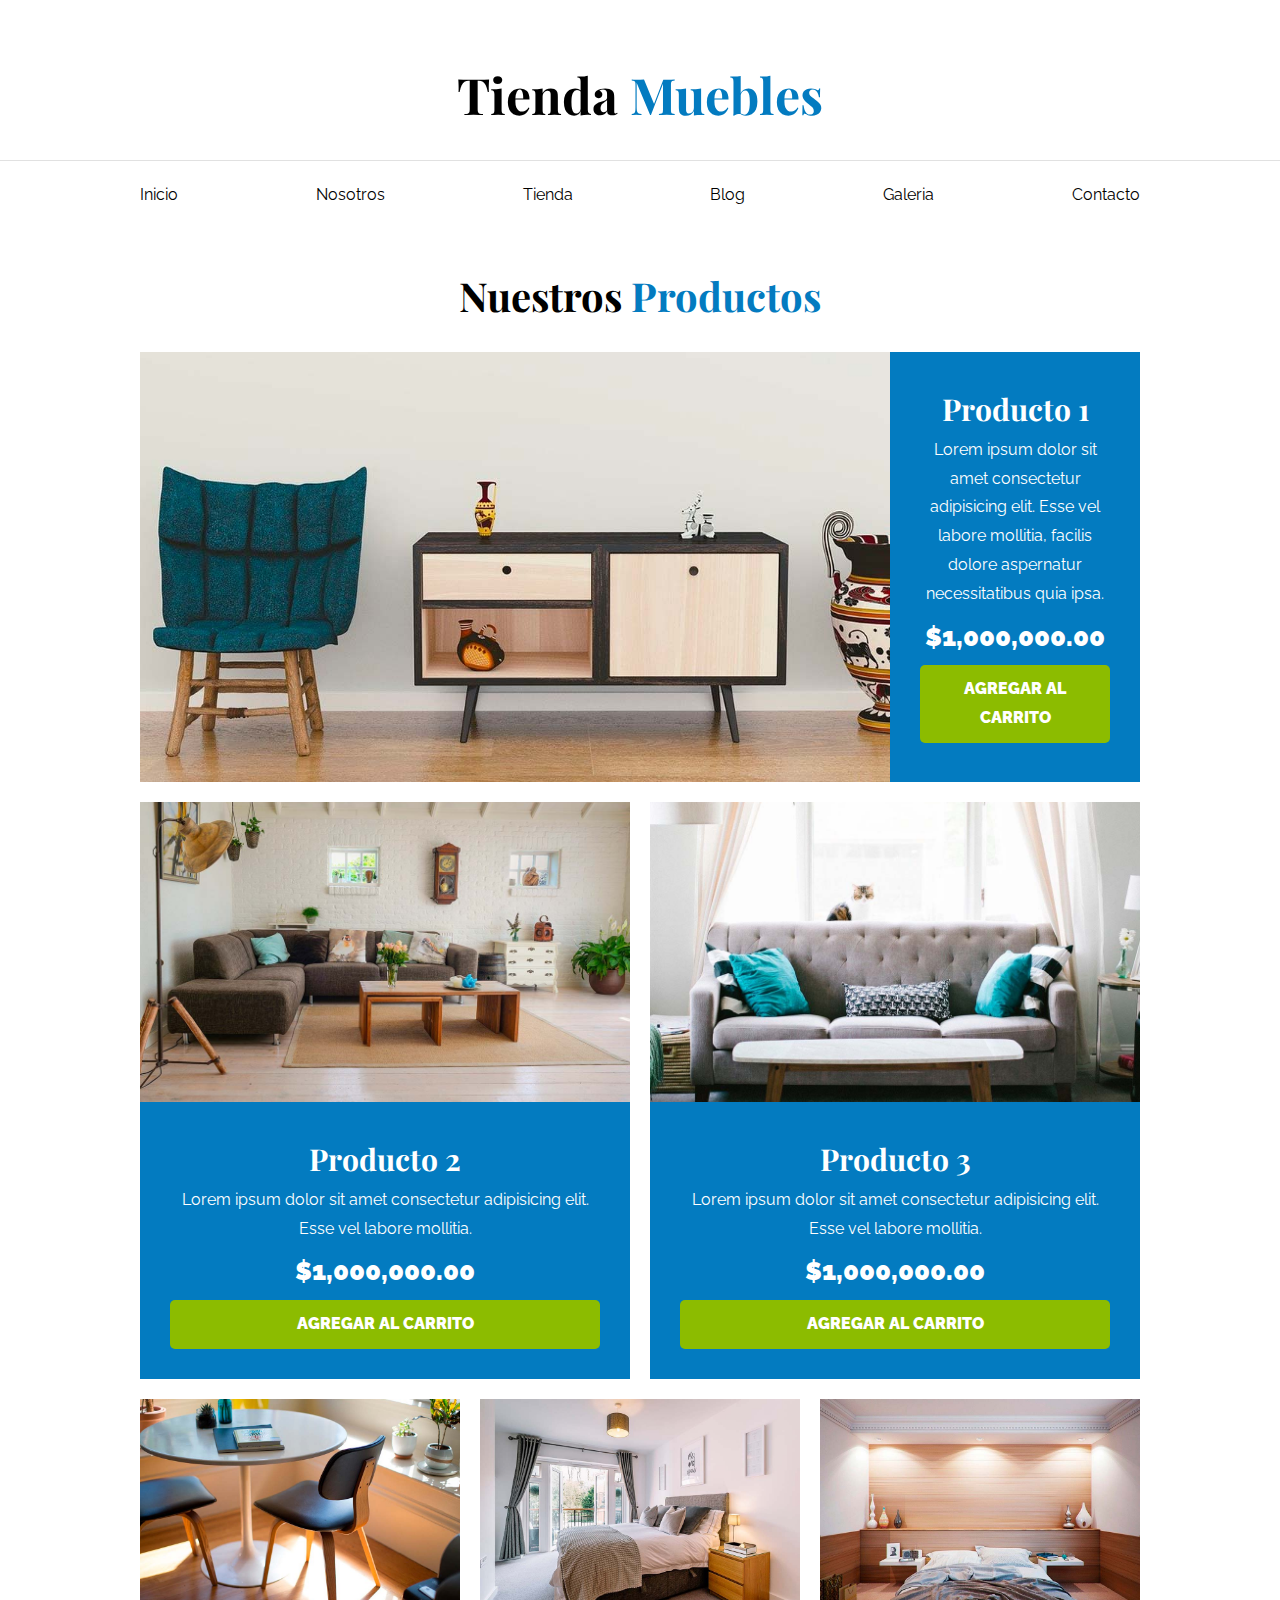
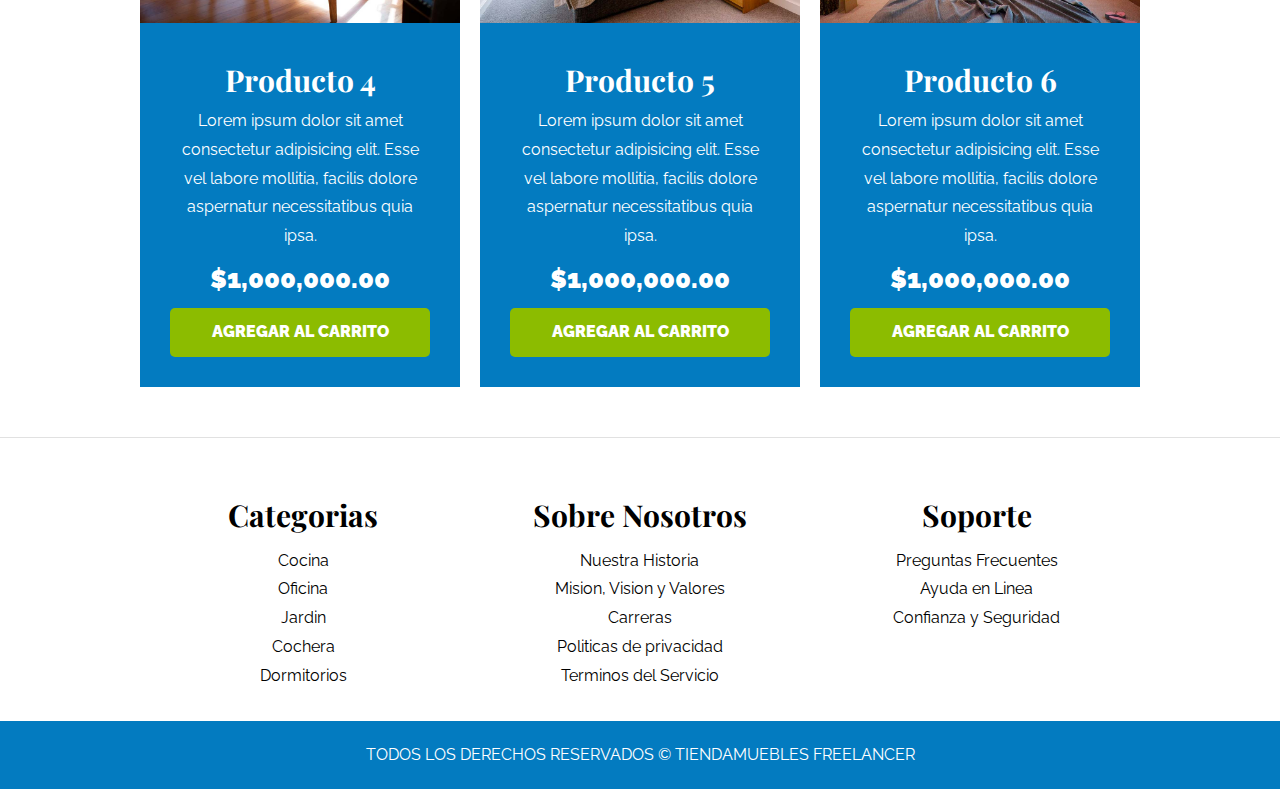
<file: tienda.html>
<!DOCTYPE html>
<html lang="es">
<head>
    <meta charset="UTF-8">
    <meta http-equiv="X-UA-Compatible" content="IE=edge">
    <meta name="viewport" content="width=device-width, initial-scale=1.0">
    <title>Ecommerce - Tienda</title>
    <link rel="stylesheet" href="css/normalize.css">
    <link rel="preconnect" href="https://fonts.googleapis.com">
    <link rel="preconnect" href="https://fonts.gstatic.com" crossorigin>
    <link href="https://fonts.googleapis.com/css2?family=Playfair+Display:wght@700&family=Raleway:wght@400;700;900&display=swap" rel="stylesheet">
    <link rel="stylesheet" href="css/styles.css">
</head>
<body>
    <header>
        <a href="index.html">
            <h1 class="nombre-sitio">Tienda <span>Muebles</span></h1>
        </a>
    </header>

    <div class="contenedor-nav">
        <nav class="nav-principal contenedor">
            <a href="index.html">Inicio</a>
            <a href="nosotros.html">Nosotros</a>
            <a href="tienda.html">Tienda</a>
            <a href="blog.html">Blog</a>
            <a href="galeria.html">Galeria</a>
            <a href="contacto.html">Contacto</a>
        </nav>
    </div>

    <main class="contenido-principal contenedor">
        <h2 class="text-center">Nuestros <span>Productos</span></h2>
        <div class="listado-productos">
            <div class="producto">
                <img src="img/producto1.jpg" alt="Imagen Producto">
                <div class="texto-producto">
                    <h3>Producto 1</h3>
                    <p>Lorem ipsum dolor sit amet consectetur adipisicing elit. Esse vel labore mollitia, facilis dolore aspernatur necessitatibus quia ipsa.</p>
                    <p class="precio">$1,000,000.00</p>

                    <a class="btn" href="#">Agregar al Carrito</a>
                </div> <!--Contenido producto-->
            </div> <!--producto-->

            <div class="producto">
                <img src="img/producto2.jpg" alt="Imagen Producto">
                <div class="texto-producto">
                    <h3>Producto 2</h3>
                    <p>Lorem ipsum dolor sit amet consectetur adipisicing elit. Esse vel labore mollitia.</p>
                    <p class="precio">$1,000,000.00</p>

                    <a class="btn" href="#">Agregar al Carrito</a>
                </div><!--Contenido del producto-->
            </div> <!--producto-->

            <div class="producto">
                <img src="img/producto3.jpg" alt="Imagen Producto">
                <div class="texto-producto">
                    <h3>Producto 3</h3>
                    <p>Lorem ipsum dolor sit amet consectetur adipisicing elit. Esse vel labore mollitia.</p>
                    <p class="precio">$1,000,000.00</p>

                    <a class="btn" href="#">Agregar al Carrito</a>
                </div><!--Contenido del producto-->
            </div> <!--producto-->

            <div class="producto">
                <img src="img/producto4.jpg" alt="Imagen Producto">
                <div class="texto-producto">
                    <h3>Producto 4</h3>
                    <p>Lorem ipsum dolor sit amet consectetur adipisicing elit. Esse vel labore mollitia, facilis dolore aspernatur necessitatibus quia ipsa.</p>
                    <p class="precio">$1,000,000.00</p>

                    <a class="btn" href="#">Agregar al Carrito</a>
                </div> <!--contenido producto-->
            </div> <!--producto-->

            <div class="producto">
                <img src="img/producto5.jpg" alt="Imagen Producto">
                <div class="texto-producto">
                    <h3>Producto 5</h3>
                    <p>Lorem ipsum dolor sit amet consectetur adipisicing elit. Esse vel labore mollitia, facilis dolore aspernatur necessitatibus quia ipsa.</p>
                    <p class="precio">$1,000,000.00</p>

                    <a class="btn" href="#">Agregar al Carrito</a>
                </div><!--Contenido del producto-->
            </div> <!--producto-->

            <div class="producto">
                <img src="img/producto6.jpg" alt="Imagen Producto">
                <div class="texto-producto">
                    <h3>Producto 6</h3>
                    <p>Lorem ipsum dolor sit amet consectetur adipisicing elit. Esse vel labore mollitia, facilis dolore aspernatur necessitatibus quia ipsa.</p>
                    <p class="precio">$1,000,000.00</p>

                    <a class="btn" href="#">Agregar al Carrito</a>
                </div>
            </div> <!--Contenido del producto-->
        </div> <!--Contenedor de productos-->
    </main>

    <footer class="site-footer">
        <div class="contenedor grid-footer">
            <div>
                <h3>Categorias</h3>
                <nav class="footer-menu">
                    <a href="#">Cocina</a>
                    <a href="#">Oficina</a>
                    <a href="#">Jardin</a>
                    <a href="#">Cochera</a>
                    <a href="#">Dormitorios</a>
                </nav>
            </div>
    
            <div>
                <h3>Sobre Nosotros</h3>
                <nav class="footer-menu">
                    <a href="#">Nuestra Historia</a>
                    <a href="#">Mision, Vision y Valores</a>
                    <a href="#">Carreras</a>
                    <a href="#">Politicas de privacidad</a>
                    <a href="#">Terminos del Servicio</a>
                </nav>
            </div>

            <div>
                <h3>Soporte</h3>
                <nav class="footer-menu">
                    <a href="#">Preguntas Frecuentes</a>
                    <a href="#">Ayuda en Linea</a>
                    <a href="#">Confianza y Seguridad</a>
                </nav>
            </div>
        </div>
        
        <p class="copy">Todos los derechos reservados © TiendaMuebles Freelancer</p>
    </footer>

</body>
</html>
</file>
<file: css/styles.css>
html {
    box-sizing: border-box;
    font-size: 62.5%;
  }
  *, *:before, *:after {
    box-sizing: inherit;
  }

  body{
    font-family: 'Raleway', sans-serif;
    font-size: 1.6rem;
    line-height: 1.8;
  }
  
  /***Globales***/
  a{
    text-decoration: none;
    color: #000;
  }

  img{
    max-width: 100%;
    display: block;
  }

  h1, h2, h3{
    font-family: 'Playfair Display', serif;
    margin: 0 0 2rem 0;
  }
  h1{
    font-size: 4rem;
  }
  @media (min-width:768px){
    h1{
      font-size: 5rem;
    }
  }

  h2{
    font-size: 3.2rem;
  }
  h2 span{
    color: #037bc0;
  }
  @media (min-width: 768px){
    h2{
      font-size: 4rem;
    }
  }

  h3{
    font-size: 2.4rem;
  }
  @media (min-width: 768px){
    h3{
      font-size: 3rem;
    }
  }
  

  .contenedor{
    max-width: 100rem;
    margin: 0 auto;
  }

  .btn{
    background-color: #8cbc00;
    display: block;
    color: #fff;
    text-transform: uppercase;
    font-weight: 900;
    padding: 1rem;
    border-radius: .5rem;
    text-align: center;
    border: none;
    width: 95%;
    margin: 0 auto;
  }
  @media (min-width: 768px){
    .btn{
      width:auto;
      margin: unset;
    }
  }
  .btn:hover{
    background-color: #769602;
    transition: background-color .3s ease-out;
    cursor: pointer;
  }

/*****UTILIDADES*****/
.text-center{
  text-align: center;
}
@media (min-width: 768px){
  .max-width-20{
    max-width: 20rem;
  }
}


/***Header y Navegacion****/
.nombre-sitio{
  margin-top: 5rem;
  text-align: center;
}
.nombre-sitio span{
  color: #037bc0;
}

.contenedor-nav{
  border-top: 1px solid #e1e1e1;
}
.nav-principal{
  padding: 2rem 0;
  display: flex;
  flex-direction: column;
  align-items: center;
}
@media (min-width: 768px){
  .nav-principal{
    justify-content: space-between;
    flex-direction: row;
  }
}

.nav-principal a:hover,
.footer-menu a:hover{
  color: #037bc0;
  font-weight: bold;
}

.hero {
  background-image: url(../img/principal.jpg);
  background-repeat: no-repeat;
  background-position: center center;
  background-size: cover;
  height: 25rem;
}
@media (min-width: 768px){
  .hero{
    height: 55rem;
  }
}

/****SECCION CATEGORIAS****/
.categorias{
  padding: 3rem 0;
}
.categorias h2{
  text-align: center;
}

.categoria{
  margin-bottom: 2rem;
}
.categoria:last-child{
  margin-bottom: 0;
}
@media (min-width: 768px){
  .categoria{
    margin-bottom: 0;
  }
}

.categoria a{
  display: block;
  text-align: center;
  padding: 2rem;
  font-size: 2rem;
  margin-top: 0;
}
.categoria a:hover{
  background-color: #037bc0;
  color: white;
  cursor: pointer;
  border-bottom-right-radius: 1.5rem;
}

.categoria img{
  width: 100%;
}
@media (min-width: 768px){
  .listado-categorias{
    display: grid;
    grid-template-columns: repeat(3, 1fr);
    gap: 2rem;
  }
}

/*****seccion nosotros****/
.sobre-nosotros{
  background-image: linear-gradient(to bottom, transparent 50%, #037bc0 50%, #037bc0 100%), url(../img/nosotros.jpg);
  background-position: center, top left;
  background-repeat: no-repeat;
  background-size: 100%, 50rem;
  margin-top: 2rem;
  margin-bottom: 2rem;
}
@media (min-width: 768px){
  .sobre-nosotros{
    background-image: linear-gradient(to right, transparent 50%, #037bc0 50%, #037bc0 100%), url(../img/nosotros.jpg);
    background-position: left center;
    padding: 10rem 0;
    background-size: 100%, 90rem;
    margin-top: 3rem;
    margin-bottom: unset;
  }
}

.nosotros-grid{
  display: grid;
  grid-template-rows: repeat(2, 1fr);
}
@media (min-width: 768px){
  .nosotros-grid{
    grid-template-columns: repeat(2, 1fr);
    grid-template-rows: unset;
    gap: 4rem;
  }
}

.nosotros-texto{
  grid-row: 2 / 3;
  color: #fff;
  padding: 3rem;
}
@media (min-width: 768px){
  .nosotros-texto{
    grid-column: 2 / 3;
  }
}

/*****LISTADO DE PRODUCTO*****/
.contenido-principal{
  padding-top: unset;
}
@media (min-width: 768px){
  .contenido-principal{
    padding-top: 3rem;
  }
}
@media (min-width: 768px){
  .listado-productos{
    display: grid;
    grid-template-columns: repeat(6, 1fr);
    gap: 2rem;
  }
  
  .producto:nth-child(1){
    grid-column: 1 / 7;
    display: grid;
    grid-template-columns: 3fr 1fr;
  }
  .producto:nth-child(1) img{
    height: 43rem;
    width: 100%;
    object-fit: cover;
  }
  .producto:nth-child(2){
    grid-column: 1 / 4;
  }
  .producto:nth-child(2) img,
  .producto:nth-child(3) img{
    height: 30rem;
    width: 100%;
    object-fit: cover;
  }
  .producto:nth-child(3){
    grid-column: 4 / 7;
  }
  .producto:nth-child(4){
    grid-column: 1 / 3;
  }
  .producto:nth-child(5){
    grid-column: 3 / 5;
  }
  .producto:nth-child(6){
    grid-column: 5 / 7;
  }
}

.producto{
  background-color:#037bc0;
  margin-bottom: 3rem;
}
.producto:last-of-type{
  margin-bottom: 0;
}
@media (min-width: 768px){
  .producto{
    margin-bottom: 0;
  }
}

.texto-producto{
  text-align: center;
  color: #fff;
  padding: 3rem;
}
.texto-producto h3{
  margin: 0;
}
.texto-producto p{
  margin: 0 0 .5rem 0;
}
.precio{
  font-size: 2.6rem;
  font-weight: 900;
}

/****footer****/
.site-footer{
  margin-top: 5rem;
  padding-top: 5rem;
  border-top: 1px solid #e1e1e1;
}
.site-footer h3{
  margin-bottom: .5rem;
}

.grid-footer{
  text-align: center;
}
@media (min-width: 768px){
  .grid-footer{
    display: grid;
    grid-template-columns: repeat(3, 1fr);
    gap: 1rem;
  }
}

.grid-footer > div{
  margin-bottom: 2rem;
}
@media (min-width: 768px){
  .grid-footer > div{
    margin-bottom:0;
  }
}

.footer-menu a{
  display: block;
}

.copy{
  text-align: center;
  background-color: #037bc0;
  padding:2rem;
  color: #fff;
  margin: 3rem auto 0 auto;
  text-transform: uppercase;
}

/******PAGINA NOSOTROS*****/

@media (min-width: 768px){
  .contenido-nosotros{
    display: grid;
    grid-template-columns: 1fr 2fr;
    gap: 3rem;
  }
}

.info-nosotros{
  padding: 2rem;
}
@media (min-width: 768px){
  .info-nosotros{
    padding: unset;
  }
}

/****pagina blog****/
@media (min-width: 768px){
  .contenedor-blog{
    display: grid;
    grid-template-columns: 2fr 1fr;
    gap: 4rem;
  }
}

.entrada{
  border-bottom: 2px solid #e1e1e1;
  padding-bottom: 3rem;
  margin-bottom: 3rem;
}

.entrada h2{
  text-align: center;
}
@media (min-width: 768px){
  .entrada h2{
    text-align: unset;
  }
}
.contenido-entrada{
  padding: 2rem;
}
.entrada:last-of-type{
  border: none;
}
.entrada-datos{
  font-weight: 900;
  font-size: 1.8rem;
}
@media (min-width: 768px){
  .entrada-datos{
    display: flex;
    justify-content: space-between;
  }
}
.entrada-datos span{
  color: #037bc0;
}

.contenido-entrada-blog{
  max-width: 60rem;
  margin: 0 auto;
}

/*****PAGINA GALERIA****/
.galeria{
  list-style: none;
  margin: 0;
  padding: 0;
  display: grid;
  gap: 2rem;
}
@media (min-width: 768px){
  .galeria{
    grid-template-columns: repeat(3, 1fr);
  }
}
.galeria img{
  width: auto;
  height: auto;
  object-fit: cover;
}
@media (min-width: 768px){
  .galeria img{
    width: 40rem;
    height: 40rem;
  }
}
/*****PAGINA CONTACTO*****/
.formulario{
  max-width: 60rem;
  margin: 0 auto;
}

.formulario fieldset{
  border: 1px solid black ;
  margin-bottom: 2rem;
}

.formulario legend{
  width: 100%;
  background-color: #005485;
  color: #fff;
  text-align: center;
  font-weight: 900;
  text-transform: uppercase;
  padding: 1rem;
  margin-bottom: 2rem;
}

.campo{
  display: flex;
  margin-bottom: 2rem;
}
.campo label{
  flex-basis: 10rem;
}
.campo input:not([type="radio"]),
.campo textarea,
.campo select{
  flex: 1;
  border: 1px solid #e1e1e1;
  padding: 1rem;
}
</file>
